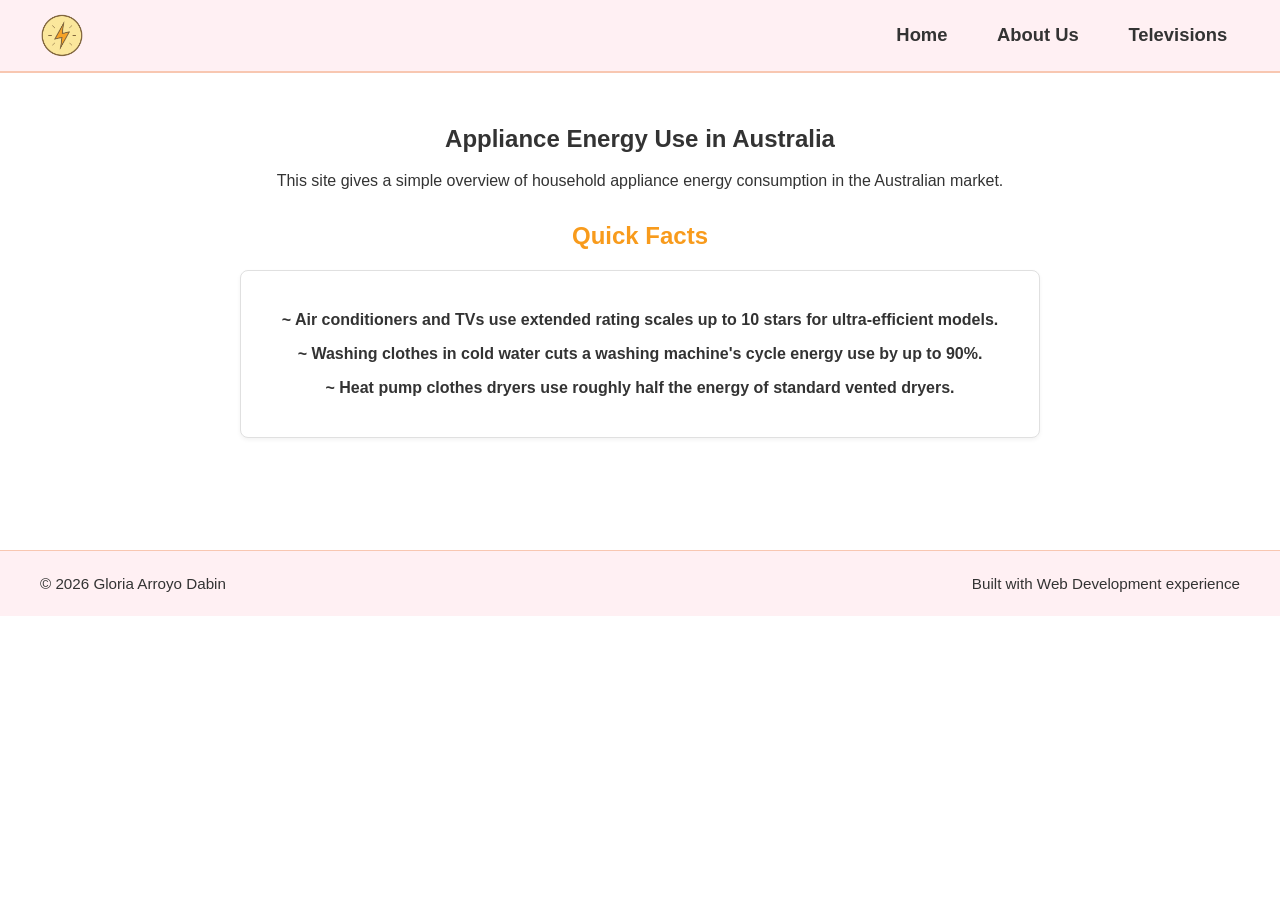
<file: index.html>
<!doctype html>
<html lang="en">
<head>
  <meta charset="utf-8">
  <meta name="viewport" content="width=device-width, initial-scale=1">
  <title>Energy Website</title>
  <link rel="stylesheet" href="style.css">
  <link rel="stylesheet" href="https://cdnjs.cloudflare.com/ajax/libs/font-awesome/6.5.0/css/all.min.css">
</head>

<body>
  <header class="simple-header" role="banner">
    <div class="nav-wrap">
      <a href="#" class="logo" id="logo-btn" title="Return to Home">
        <img src="Energy logo.png" alt="Energy logo">
      </a>

      <!-- Navigation Menu -->
      <nav class="main-nav" aria-label="Main navigation">
        <ul>
          <li><a href="#" class="nav-link active" data-page="page-home">Home</a></li>
          <li><a href="#" class="nav-link" data-page="page-about">About Us</a></li>
          <li><a href="#" class="nav-link" data-page="page-televisions">Televisions</a></li>
        </ul>
      </nav>
    </div>
  </header>

  <main>
    <!-- ==================== PAGE 1: HOME ==================== -->
    <section id="page-home" class="page-section active-page">
      <h1 class="centered-heading ack-main-title">Appliance Energy Use in Australia</h1>
      <p class="centered-text ack-intro">
        This site gives a simple overview of household appliance energy consumption in the Australian market.
      </p>

      <article class="information-list">
        <h2 class="centered-heading section-spacing">Quick Facts</h2>
        <article class="information-box">
          <p class="centered-text"><strong>~ Air conditioners and TVs use extended rating scales up to 10 stars for ultra-efficient models.</strong></p>
          <p class="centered-text"><strong>~ Washing clothes in cold water cuts a washing machine's cycle energy use by up to 90%.</strong></p>
          <p class="centered-text"><strong>~ Heat pump clothes dryers use roughly half the energy of standard vented dryers.</strong></p>
        </article>
      </article>
    </section>

    <!-- ==================== PAGE 2: ABOUT US ==================== -->
    <section id="page-about" class="page-section hidden-page">
      <h1 class="centered-heading ack-main-title">About Us</h1>
      <p class="centered-text ack-intro">
        This site gives a simple overview of household appliance energy consumption in the Australian market.
      </p>

      <article class="information-list">
        <h2 class="centered-heading section-spacing">Credits</h2>
        <article class="information-box">
          <p class="centered-text"><strong>Created by Gloria Arroyo Dabin.</strong></p>
          <p class="centered-text"><strong>Design colours match the lightning “power” logo.</strong></p>
          <p class="centered-text"><strong>Experience in Web Development unit helped with the creation of the website and the use of HTML, CSS, and JavaScript.</strong></p>
          <p class="centered-text"><strong>GEN AI was used to help with debugging.</strong></p>
        </article>
      </article>
    </section>

    <!-- ==================== PAGE 3: TELEVISIONS ==================== -->
<section id="page-televisions" class="page-section hidden-page">
  <h1 class="centered-heading ack-main-title">Television Energy Tips</h1>

  <!-- Energy Tips Box -->
  <article class="information-box">
    <p><strong>Size &amp; technology matter.</strong> Larger screens and older tech (e.g., plasma) use more energy. Modern LED/LCD and OLED sets are generally more efficient.</p>
    <ul>
      <li>Use the TV's <em>Energy Saver</em> or <em>Eco</em> mode and reduce brightness where comfortable.</li>
      <li>Disable “always-listening” voice features if you don’t use them; they can add standby draw.</li>
      <li>Consider star rating and annual kWh on the energy label when purchasing.</li>
    </ul>
  </article>

  <!-- Data Story Section -->
  <article class="data-story-section">
    <h2 class="centered-heading">TV Energy Insights: Data Story</h2>
    <p class="centered-text">
      This section presents findings from the Australian Government’s Television Energy Rating dataset. The aim is to help Australian consumers make informed decisions about technology, size, brand, and efficiency.
    </p>

    <h3 class="centered-heading">Chart 1: What type of TV screen technologies are currently available in Australia and which are the most frequent?</h3>

    <div class="chart-container">
      <img src="Pie Chart.png" alt="Chart 1: What type of TV screen technologies are currently available in Australia and which are the most frequent???" class="knime-chart-img">
    </div>
    <p class="chart-caption">Most TVs in Australia are LCD LED, while OLED is less common.</p>
  </article>

 <article class="data-story-section">
    <h3 class="centered-heading">Chart 2:What screen sizes are currently available, and which are the most frequent? </h3>

    <div class="chart-container">
      <img src="Bar Chart.png" alt="Chart 2: What screen sizes are currently available, and which are the most frequent? " class="knime-chart-img">
    </div>
<p class="chart-caption">Most TVs in Australia range between 55 to 75 inches, with mid-to-large screens being the most common choices.</p>
</article>

<article class="data-story-section">
 <h3 class="centered-heading">Chart 3 : Which brands have the greatest number of different models?</h3>

    <div class="chart-container">
      <img src="Bar Chart(1).png" alt="Chart 3: Which brands have the greatest number of different models? " class="knime-chart-img">
    </div>
<p class="chart-caption">Kogan, LG and Samsung Electronics have the greatest number of different models in the Australian market.</p>
  </article>

<article class="data-story-section">
 <h3 class="centered-heading">Chart 4 : Which type of screen technology consumes the least amount of power?</h3>

    <div class="chart-container">
      <img src="Bar Chart(2).png" alt="Chart 4: Which type of screen technology consumes the least amount of power? " class="knime-chart-img">
    </div>
<p class="chart-caption">LCD TVs consume the least power, while OLEDs use slightly more but offer higher performance.</p>
  </article>

<article class="data-story-section">
 <h3 class="centered-heading">Chart 5 : What is the relationship between screen size and power use?</h3>

    <div class="chart-container">
      <img src="Scatter Plot.png" alt="Chart 5: What is the relationship between screen size and power use? " class="knime-chart-img">
    </div>
<p class="chart-caption">Larger TVs use more power so the relationship is clearly positive.</p>
  </article>

  <article class="data-story-section">
 <h3 class="centered-heading">Chart 6 : What is the relationship between star rating and screen size?</h3>

    <div class="chart-container">
      <img src="Scatter Plot (1).png" alt="Chart 6: What is the relationship between star rating and screen size? " class="knime-chart-img">
    </div>
<p class="chart-caption">Star ratings are fairly distributed across all screen sizes, showing that larger TVs can still achieve high energy efficiency.</p>
  </article>


  <section class="conclusion-section">
  <h2 class="conclusion-heading">Conclusion</h2>
  <p class="conclusion-text">
    To optimize energy savings, prioritize modern display technologies, check energy labels for higher star ratings, and enable built-in Eco/Energy Saver modes on your television.
  </p>
</section>

  </article>
</section>
  </main>

  <footer>
    <section class="footer-content">
      <p>© 2026 Gloria Arroyo Dabin</p>
      <p>Built with Web Development experience</p>
    </section>
  </footer>

  <script src="script.js"></script>
</body>
</html>
</file>
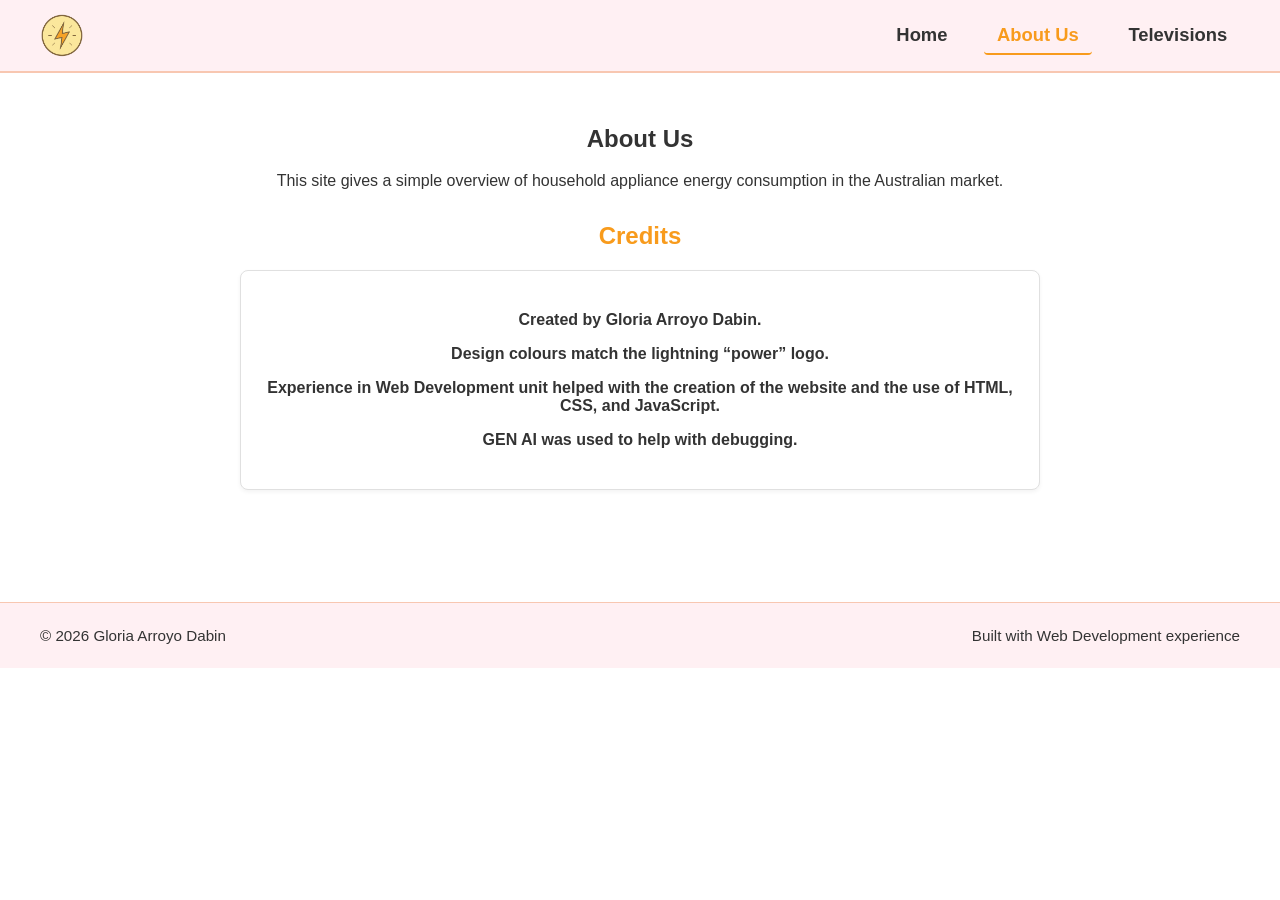
<file: about.html>
<!doctype html>
<html lang="en">
<head>
  <meta charset="utf-8">
  <meta name="viewport" content="width=device-width, initial-scale=1">
  <title>Energy Website - About Us</title>
  <link rel="stylesheet" href="style.css">
  <link rel="stylesheet" href="https://cdnjs.cloudflare.com/ajax/libs/font-awesome/6.5.0/css/all.min.css">
</head>

<body>
  <header class="simple-header" role="banner">
    <div class="nav-wrap">
      <a href="index.html" class="logo" id="logo-btn" title="Return to Home">
        <img src="Energy logo.png" alt="Energy logo">
      </a>

      <!-- Navigation Menu -->
      <nav class="main-nav" aria-label="Main navigation">
        <ul>
          <li><a href="index.html" class="nav-link">Home</a></li>
          <li><a href="about.html" class="nav-link active">About Us</a></li>
          <li><a href="televisions.html" class="nav-link">Televisions</a></li>
        </ul>
      </nav>
    </div>
  </header>

  <main>
    <section id="page-about" class="page-section">
      <h1 class="centered-heading ack-main-title">About Us</h1>
      <p class="centered-text ack-intro">
        This site gives a simple overview of household appliance energy consumption in the Australian market.
      </p>

      <article class="information-list">
        <h2 class="centered-heading section-spacing">Credits</h2>
        <article class="information-box">
          <p class="centered-text"><strong>Created by Gloria Arroyo Dabin.</strong></p>
          <p class="centered-text"><strong>Design colours match the lightning “power” logo.</strong></p>
          <p class="centered-text"><strong>Experience in Web Development unit helped with the creation of the website and the use of HTML, CSS, and JavaScript.</strong></p>
          <p class="centered-text"><strong>GEN AI was used to help with debugging.</strong></p>
        </article>
      </article>
    </section>
  </main>

  <footer>
    <section class="footer-content">
      <p>© 2026 Gloria Arroyo Dabin</p>
      <p>Built with Web Development experience</p>
    </section>
  </footer>

  <script src="script.js"></script>
</body>
</html>
</file>
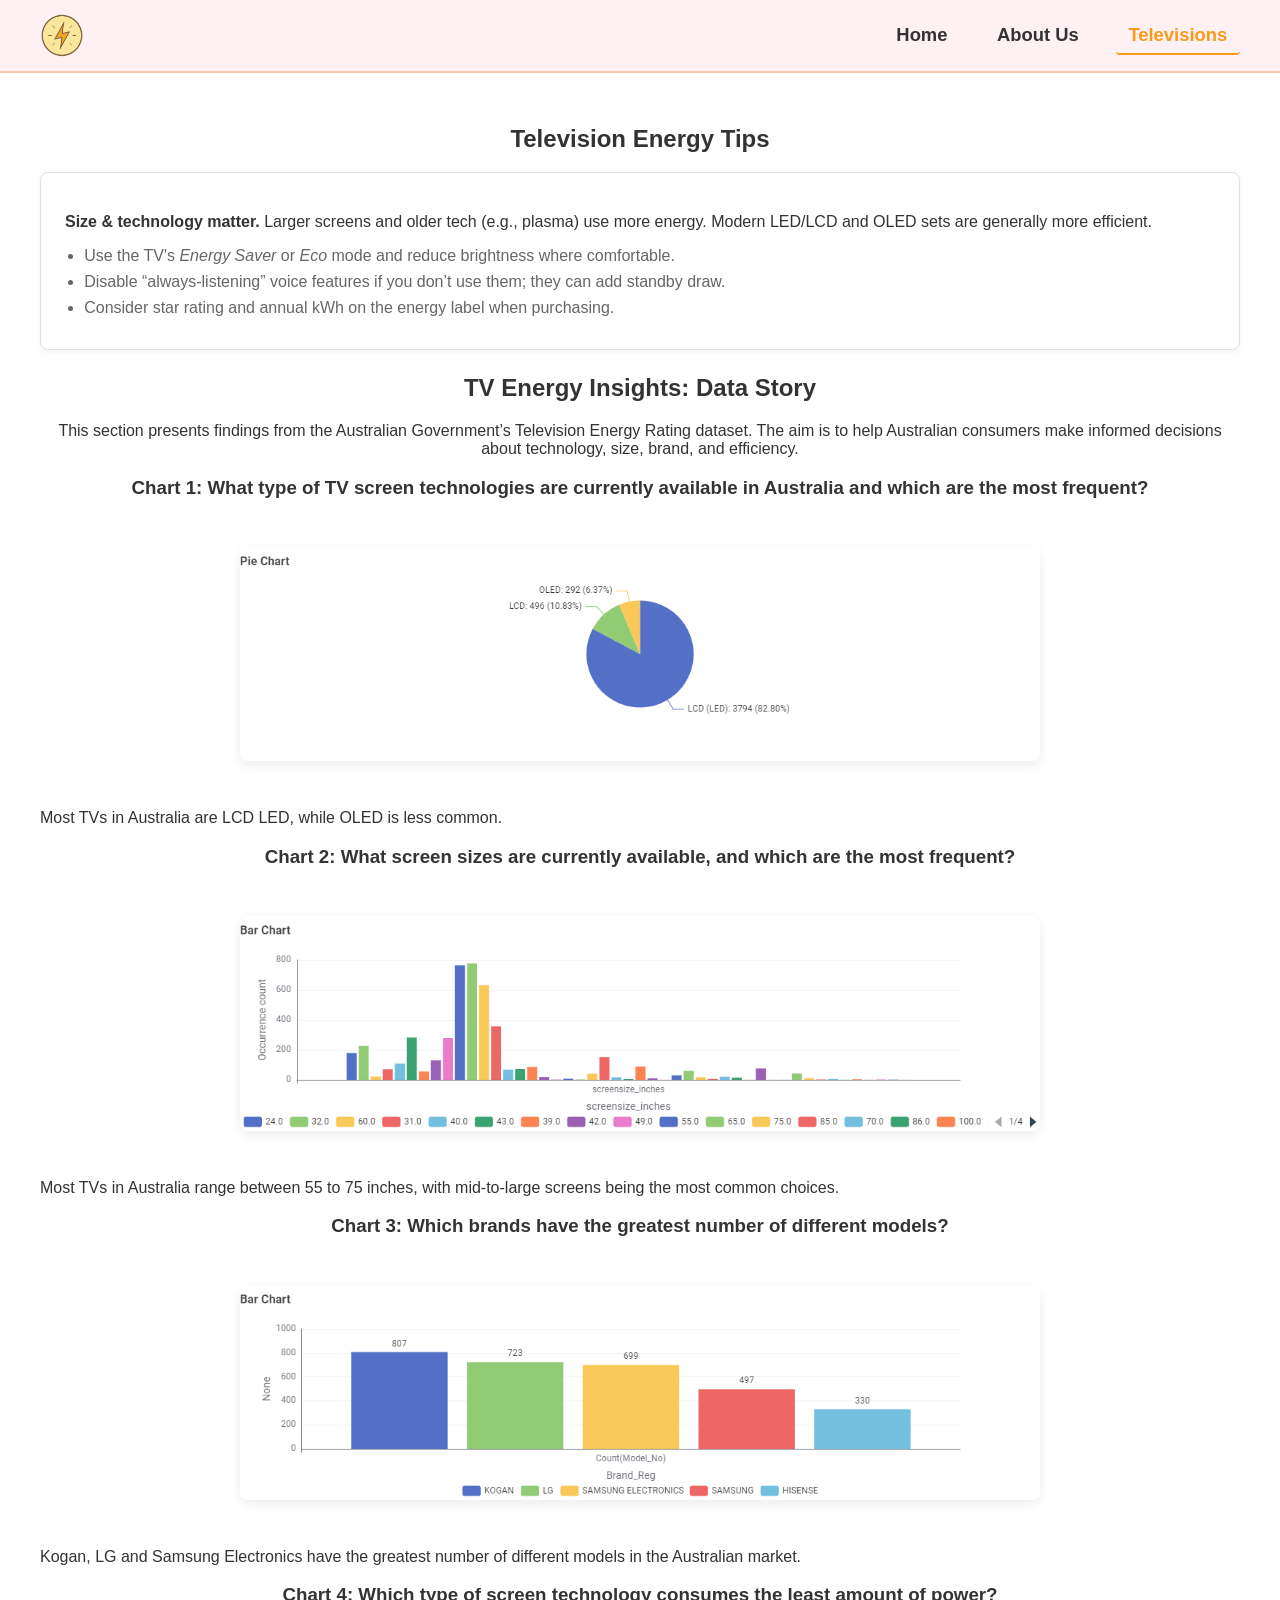
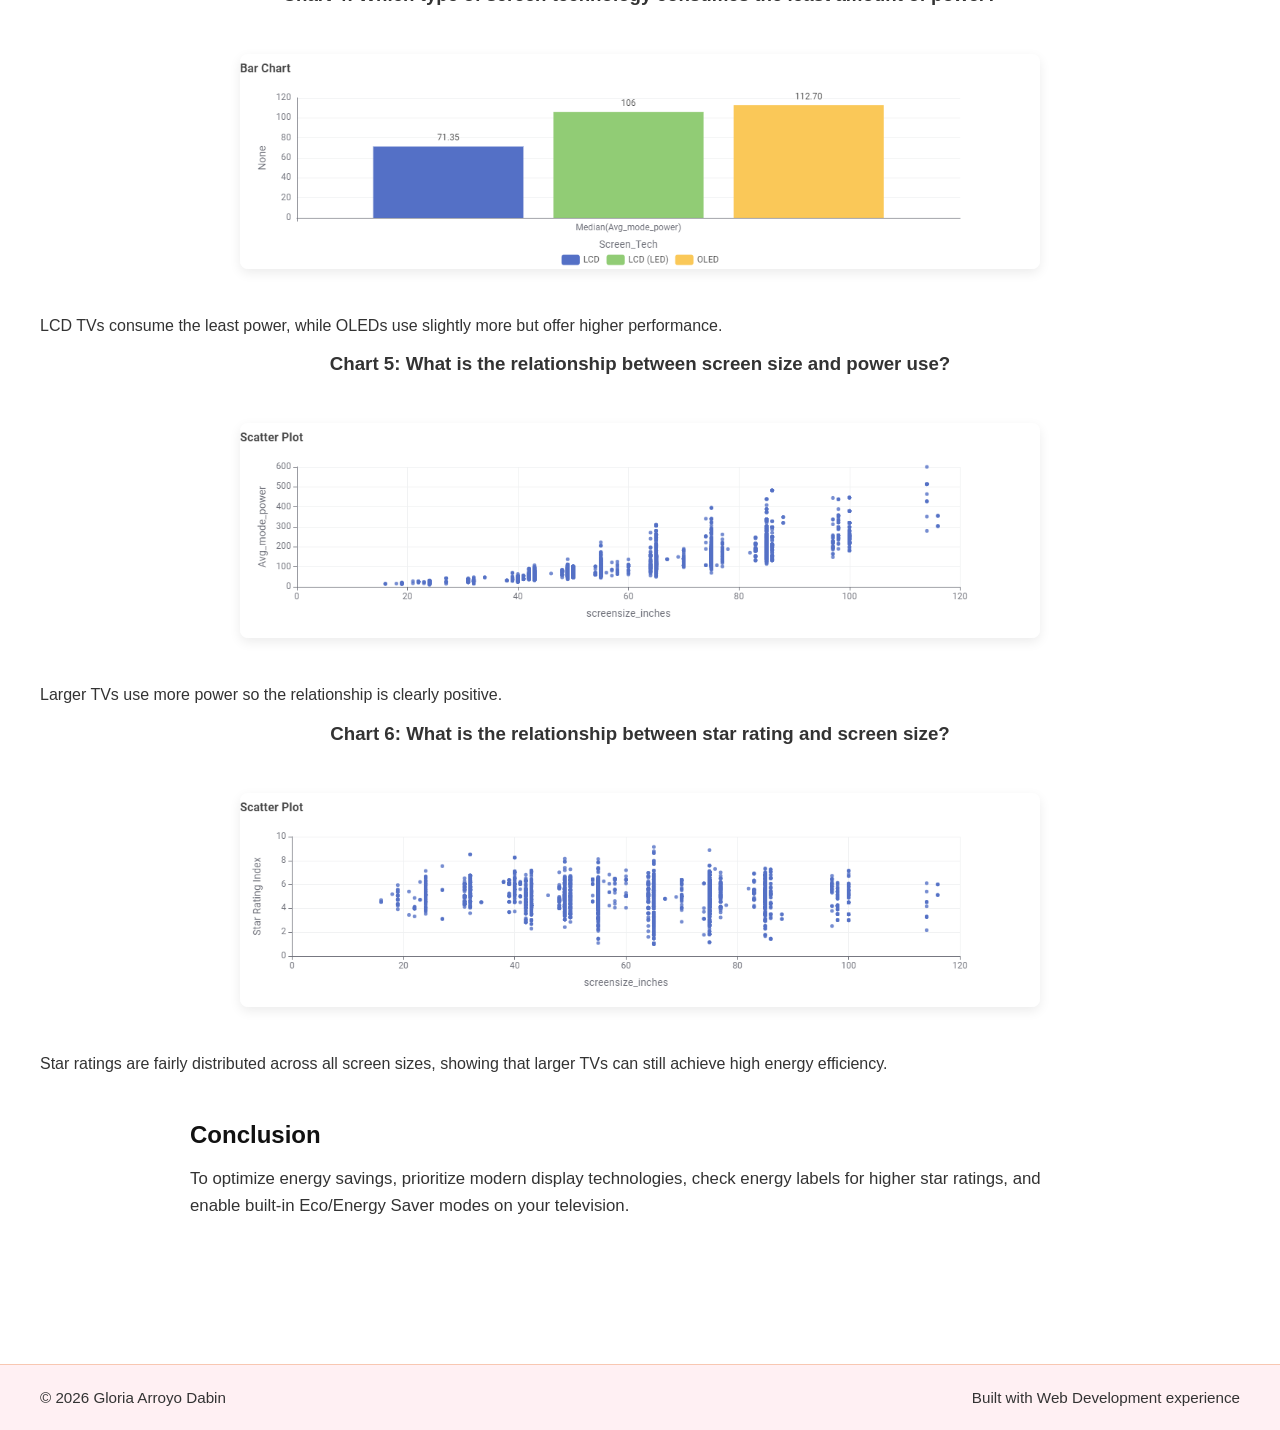
<file: televisions.html>
<!doctype html>
<html lang="en">
<head>
  <meta charset="utf-8">
  <meta name="viewport" content="width=device-width, initial-scale=1">
  <title>Energy Website - Televisions</title>
  <link rel="stylesheet" href="style.css">
  <link rel="stylesheet" href="https://cdnjs.cloudflare.com/ajax/libs/font-awesome/6.5.0/css/all.min.css">
</head>

<body>
  <header class="simple-header" role="banner">
    <div class="nav-wrap">
      <a href="index.html" class="logo" id="logo-btn" title="Return to Home">
        <img src="Energy logo.png" alt="Energy logo">
      </a>

      <!-- Navigation Menu -->
      <nav class="main-nav" aria-label="Main navigation">
        <ul>
          <li><a href="index.html" class="nav-link">Home</a></li>
          <li><a href="about.html" class="nav-link">About Us</a></li>
          <li><a href="televisions.html" class="nav-link active">Televisions</a></li>
        </ul>
      </nav>
    </div>
  </header>

  <main>
    <section id="page-televisions" class="page-section">
      <h1 class="centered-heading ack-main-title">Television Energy Tips</h1>

      <!-- Energy Tips Box -->
      <article class="information-box">
        <p><strong>Size &amp; technology matter.</strong> Larger screens and older tech (e.g., plasma) use more energy. Modern LED/LCD and OLED sets are generally more efficient.</p>
        <ul>
          <li>Use the TV's <em>Energy Saver</em> or <em>Eco</em> mode and reduce brightness where comfortable.</li>
          <li>Disable “always-listening” voice features if you don’t use them; they can add standby draw.</li>
          <li>Consider star rating and annual kWh on the energy label when purchasing.</li>
        </ul>
      </article>

      <!-- Data Story Section -->
      <article class="data-story-section">
        <h2 class="centered-heading">TV Energy Insights: Data Story</h2>
        <p class="centered-text">
          This section presents findings from the Australian Government’s Television Energy Rating dataset. The aim is to help Australian consumers make informed decisions about technology, size, brand, and efficiency.
        </p>

        <h3 class="centered-heading">Chart 1: What type of TV screen technologies are currently available in Australia and which are the most frequent?</h3>
        <div class="chart-container">
          <img src="Pie Chart.png" alt="Chart 1: Available TV screen technologies in Australia" class="knime-chart-img">
        </div>
        <p class="chart-caption">Most TVs in Australia are LCD LED, while OLED is less common.</p>
      </article>

      <article class="data-story-section">
        <h3 class="centered-heading">Chart 2: What screen sizes are currently available, and which are the most frequent?</h3>
        <div class="chart-container">
          <img src="Bar Chart.png" alt="Chart 2: Available screen sizes" class="knime-chart-img">
        </div>
        <p class="chart-caption">Most TVs in Australia range between 55 to 75 inches, with mid-to-large screens being the most common choices.</p>
      </article>

      <article class="data-story-section">
        <h3 class="centered-heading">Chart 3: Which brands have the greatest number of different models?</h3>
        <div class="chart-container">
          <img src="Bar Chart(1).png" alt="Chart 3: Brand model availability" class="knime-chart-img">
        </div>
        <p class="chart-caption">Kogan, LG and Samsung Electronics have the greatest number of different models in the Australian market.</p>
      </article>

      <article class="data-story-section">
        <h3 class="centered-heading">Chart 4: Which type of screen technology consumes the least amount of power?</h3>
        <div class="chart-container">
          <img src="Bar Chart(2).png" alt="Chart 4: Power consumption by technology" class="knime-chart-img">
        </div>
        <p class="chart-caption">LCD TVs consume the least power, while OLEDs use slightly more but offer higher performance.</p>
      </article>

      <article class="data-story-section">
        <h3 class="centered-heading">Chart 5: What is the relationship between screen size and power use?</h3>
        <div class="chart-container">
          <img src="Scatter Plot.png" alt="Chart 5: Relationship between screen size and power use" class="knime-chart-img">
        </div>
        <p class="chart-caption">Larger TVs use more power so the relationship is clearly positive.</p>
      </article>

      <article class="data-story-section">
        <h3 class="centered-heading">Chart 6: What is the relationship between star rating and screen size?</h3>
        <div class="chart-container">
          <img src="Scatter Plot (1).png" alt="Chart 6: Relationship between star rating and screen size" class="knime-chart-img">
        </div>
        <p class="chart-caption">Star ratings are fairly distributed across all screen sizes, showing that larger TVs can still achieve high energy efficiency.</p>
      </article>

      <section class="conclusion-section">
        <h2 class="conclusion-heading">Conclusion</h2>
        <p class="conclusion-text">
          To optimize energy savings, prioritize modern display technologies, check energy labels for higher star ratings, and enable built-in Eco/Energy Saver modes on your television.
        </p>
      </section>
    </section>
  </main>

  <footer>
    <section class="footer-content">
      <p>© 2026 Gloria Arroyo Dabin</p>
      <p>Built with Web Development experience</p>
    </section>
  </footer>

  <script src="script.js"></script>
</body>
</html>
</file>
<file: style.css>
/* ==================== GLOBAL STYLES ==================== */
:root {
  --primary-accent: #f89b1c;
  --primary-accent-hover: #d67f0f;
  --bg-header-footer: #fff0f3;
  --border-color: #f8c7b1;
  --text-dark: #333333;
  --text-muted: #666666;
}

body {
  margin: 0;
  padding: 0;
  font-family: Arial, Segoe UI, Helvetica, sans-serif;
  color: var(--text-dark);
  background-color: #ffffff;
}

/* ==================== HEADER & NAVIGATION ==================== */
.simple-header {
  background: var(--bg-header-footer);
  border-bottom: 2px solid var(--border-color);
  padding: 0.8rem 2rem;
}

/* Flexbox layout: Logo on Far-Left, Navigation on Right */
.simple-header .nav-wrap {
  display: flex;
  flex-direction: row;
  justify-content: space-between;
  align-items: center;
  max-width: 1200px;
  margin: 0 auto;
}

/* Top-Left Logo */
.simple-header .logo {
  display: inline-block;
  text-decoration: none;
}

.simple-header .logo img {
  height: 45px;
  width: auto;
  max-height: 45px;
  display: block;
  transition: transform 0.2s ease, opacity 0.2s ease;
}

/* Mouseover Feedback: Logo */
.simple-header .logo:hover img {
  transform: scale(1.08);
  opacity: 0.85;
}

/* Navigation Links */
.simple-header .main-nav {
  width: auto;
}

.simple-header .main-nav ul {
  list-style: none;
  display: flex;
  gap: 1.5rem;
  margin: 0;
  padding: 0;
}

.simple-header .main-nav a {
  text-decoration: none;
  color: var(--text-dark);
  font-size: 1.15rem;
  font-weight: 600;
  padding: 0.5rem 0.8rem;
  border-radius: 4px;
  transition: all 0.25s ease;
}

/* Mouseover Feedback: Nav Links */
.simple-header .main-nav a:hover {
  color: var(--primary-accent);
  background-color: rgba(248, 155, 28, 0.1);
}

/* Current Page Feedback (Active Link) */
.simple-header .main-nav a.active {
  color: var(--primary-accent);
  font-weight: 700;
  border-bottom: 2px solid var(--primary-accent);
}

/* ==================== PAGE CONTENT LAYOUT ==================== */
main {
  max-width: 1200px;
  margin: 0 auto;
  padding: 2rem 1rem;
}

.centered-heading {
  text-align: center;
}

.centered-text {
  text-align: center;
}

.section-spacing {
  margin-top: 2rem;
  color: var(--primary-accent);
}

.section-spacing-top {
  margin-top: 3rem;
  color: var(--primary-accent);
}

.information-list {
  max-width: 800px;
  margin: 2rem auto;
  padding: 0 1rem;
}

.information-box {
  border: 1px solid #e0e0e0;
  border-radius: 8px;
  padding: 1.5rem;
  margin-bottom: 1.5rem;
  background: #ffffff;
  box-shadow: 0 2px 4px rgba(0, 0, 0, 0.05);
}

.information-box h3 {
  margin: 0 0 1rem 0;
  color: var(--text-dark);
  font-size: 1.1rem;
  font-weight: bold;
}

.information-box ul {
  margin: 0;
  padding-left: 1.2rem;
}

.information-box li {
  margin: 0.5rem 0;
  color: var(--text-muted);
}

.information-box a {
  color: var(--primary-accent); 
  text-decoration: none;
  transition: color 0.2s ease;
}

.information-box a:hover {
  color: var(--primary-accent-hover); 
  text-decoration: underline;
}

/* ==================== JAVASCRIPT SWAPPING CLASSES ==================== */
.hidden-page {
  display: none !important;
}

.active-page {
  display: block !important;
}

/* ==================== FOOTER ==================== */
footer {
  padding: 1.5rem 1rem;
  background: var(--bg-header-footer);
  border-top: 1px solid var(--border-color);
  margin-top: 3rem;
}

.footer-content {
  display: flex;
  justify-content: space-between;
  align-items: center;
  max-width: 1200px;
  margin: 0 auto;
  padding: 0 1rem;
}

.footer-content p {
  margin: 0;
  color: var(--text-dark);
  font-size: 0.95rem;
}

/* KNIME Chart Image Container */
.chart-container {
  display: flex;
  justify-content: center;
  align-items: center;
  margin: 2rem auto;
  padding: 1rem;
}

.knime-chart-img {
  max-width: 800px; 
  width: 90%;
  height: auto;
  display: block;
  border-radius: 8px;
  box-shadow: 0 4px 12px rgba(0, 0, 0, 0.08);
}

/* Conclusion Section */
.conclusion-section {
  max-width: 900px;
  margin: 3rem auto 4rem auto;
  padding: 0 1rem;
  text-align: left;
}

.conclusion-heading {
  font-size: 1.5rem;
  font-weight: 700;
  color: #111111;
  margin-bottom: 0.8rem;
}

.conclusion-text {
  font-size: 1.05rem;
  color: #333333;
  line-height: 1.6;
}
</file>
